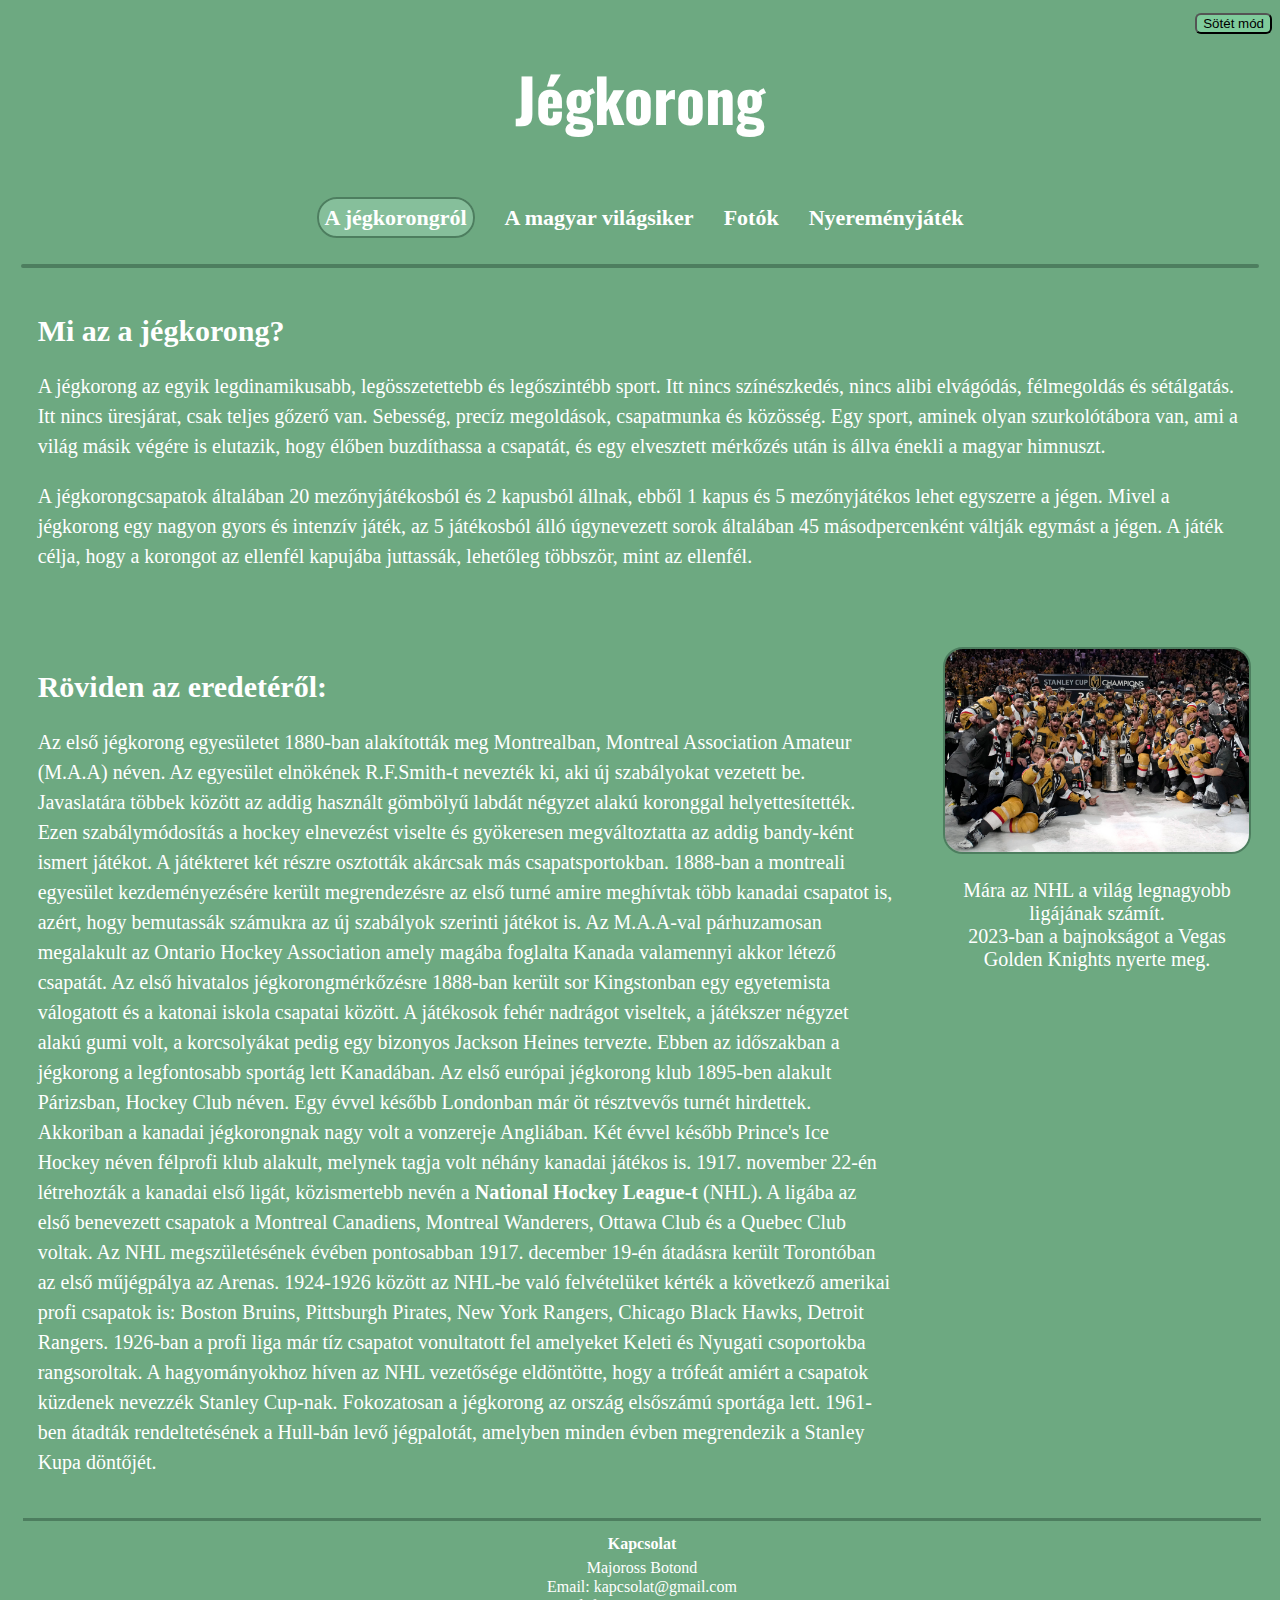
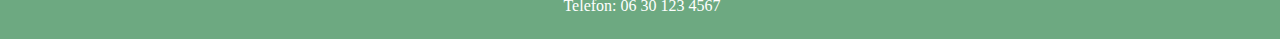
<file: index.html>
<!DOCTYPE html>
<html lang="hu">
<head>
    <meta charset="UTF-8">
    <meta name="author" content="Majoross Botond">
    <meta name="copyright" content="Ismeretterjesztő célra">
    <meta name="description" content="A jégkorong bemutatása">
    <meta name="viewport" content="width=device-width, initial-scale=1.0">
    <link rel="icon" href="kepek/favicon.jpg" type="image/x-icon">
    <link rel="stylesheet" href="style.css">
    <title>Jégkorong</title>
    <script>
        function sotet(){
        document.getElementById("oldal").style.backgroundColor = "black";
        document.getElementById("oldal").style.color = "white";
        }
        </script>
</head>




<body id = "oldal">
    <header>        
        <form><input class="sotetgomb" type="button" onClick="sotet()" value="Sötét mód"></form>
        <h1>Jégkorong</h1>
    </header> 
    <nav class="menu">
        <ul>
            <li><a class="active" href="#">A jégkorongról</a></li>
            <li><a href="siker.html">A magyar világsiker</a></li>
            <li><a href="fotok.html">Fotók</a></li>
            <li><a href="jatek.html">Nyereményjáték</a></li>
        </ul>  
    </nav>
    
    <hr id="valaszto">
    <div class="container">
        <article>
            <h2>Mi az a jégkorong?</h2>
            <p>A jégkorong az egyik legdinamikusabb, legösszetettebb és legőszintébb sport. Itt nincs színészkedés, nincs alibi elvágódás, félmegoldás és sétálgatás. Itt nincs üresjárat, csak teljes gőzerő van. Sebesség, precíz megoldások, csapatmunka és közösség. Egy sport, aminek olyan szurkolótábora van, ami a világ másik végére is elutazik, hogy élőben buzdíthassa a csapatát, és egy elvesztett mérkőzés után is állva énekli a magyar himnuszt.</p>
            
            <p>A jégkorongcsapatok általában 20 mezőnyjátékosból és 2 kapusból állnak, ebből 1 kapus és 5 mezőnyjátékos lehet egyszerre a jégen. Mivel a jégkorong egy nagyon gyors és intenzív játék, az 5 játékosból álló úgynevezett sorok általában 45 másodpercenként váltják egymást a jégen. A játék célja, hogy a korongot az ellenfél kapujába juttassák, lehetőleg többször, mint az ellenfél.</p> <br>
        </article>
        <article class="masodik">
            <h2>Röviden az eredetéről:</h2>
            <p>Az első jégkorong egyesületet 1880-ban alakították meg Montrealban, Montreal Association Amateur (M.A.A) néven. Az egyesület elnökének R.F.Smith-t nevezték ki, aki új szabályokat vezetett be. Javaslatára többek között az addig használt gömbölyű labdát négyzet alakú koronggal helyettesítették. Ezen szabálymódosítás a hockey elnevezést viselte és gyökeresen megváltoztatta az addig bandy-ként ismert játékot. A játékteret két részre osztották akárcsak más csapatsportokban. 1888-ban a montreali egyesület kezdeményezésére került megrendezésre az első turné amire meghívtak több kanadai csapatot is, azért, hogy bemutassák számukra az új szabályok szerinti játékot is. Az M.A.A-val párhuzamosan megalakult az Ontario Hockey Association amely magába foglalta Kanada valamennyi akkor létező csapatát. Az első hivatalos jégkorongmérkőzésre 1888-ban került sor Kingstonban egy egyetemista válogatott és a katonai iskola csapatai között. A játékosok fehér nadrágot viseltek, a játékszer négyzet alakú gumi volt, a korcsolyákat pedig egy bizonyos Jackson Heines tervezte. Ebben az időszakban a jégkorong a legfontosabb sportág lett Kanadában. Az első európai jégkorong klub 1895-ben alakult Párizsban, Hockey Club néven. Egy évvel később Londonban már öt résztvevős turnét hirdettek. Akkoriban a kanadai jégkorongnak nagy volt a vonzereje Angliában. Két évvel később Prince's Ice Hockey néven félprofi klub alakult, melynek tagja volt néhány kanadai játékos is. 1917. november 22-én létrehozták a kanadai első ligát, közismertebb nevén a <strong>National Hockey League-t</strong> (NHL). A ligába az első benevezett csapatok a Montreal Canadiens, Montreal Wanderers, Ottawa Club és a Quebec Club voltak. Az NHL megszületésének évében pontosabban 1917. december 19-én átadásra került Torontóban az első műjégpálya az Arenas. 1924-1926 között az NHL-be való felvételüket kérték a következő amerikai profi csapatok is: Boston Bruins, Pittsburgh Pirates, New York Rangers, Chicago Black Hawks, Detroit Rangers. 1926-ban a profi liga már tíz csapatot vonultatott fel amelyeket Keleti és Nyugati csoportokba rangsoroltak. A hagyományokhoz híven az NHL vezetősége eldöntötte, hogy a trófeát amiért a csapatok küzdenek nevezzék Stanley Cup-nak. Fokozatosan a jégkorong az ország elsőszámú sportága lett. 1961-ben átadták rendeltetésének a Hull-bán levő jégpalotát, amelyben minden évben megrendezik a Stanley Kupa döntőjét.</p>
        </article>
        <aside class="mellek"> 
            <img class="vegas" src="kepek/vegas.jpg" alt="A 2023-as bajnokcsapat (Vegas Golden Knights) csapatképe.">
            <p>Mára az NHL a világ legnagyobb ligájának számít.<br>
                2023-ban a bajnokságot a Vegas Golden Knights nyerte meg.</p>
        </aside>
        <footer>
                <h4>Kapcsolat</h4>       
                <p>Majoross Botond</p>
                <p>Email: kapcsolat@gmail.com</p>
                <p>Telefon: 06 30 123 4567</p>
                
        </footer>
    </div>
</body>
</html>
</file>
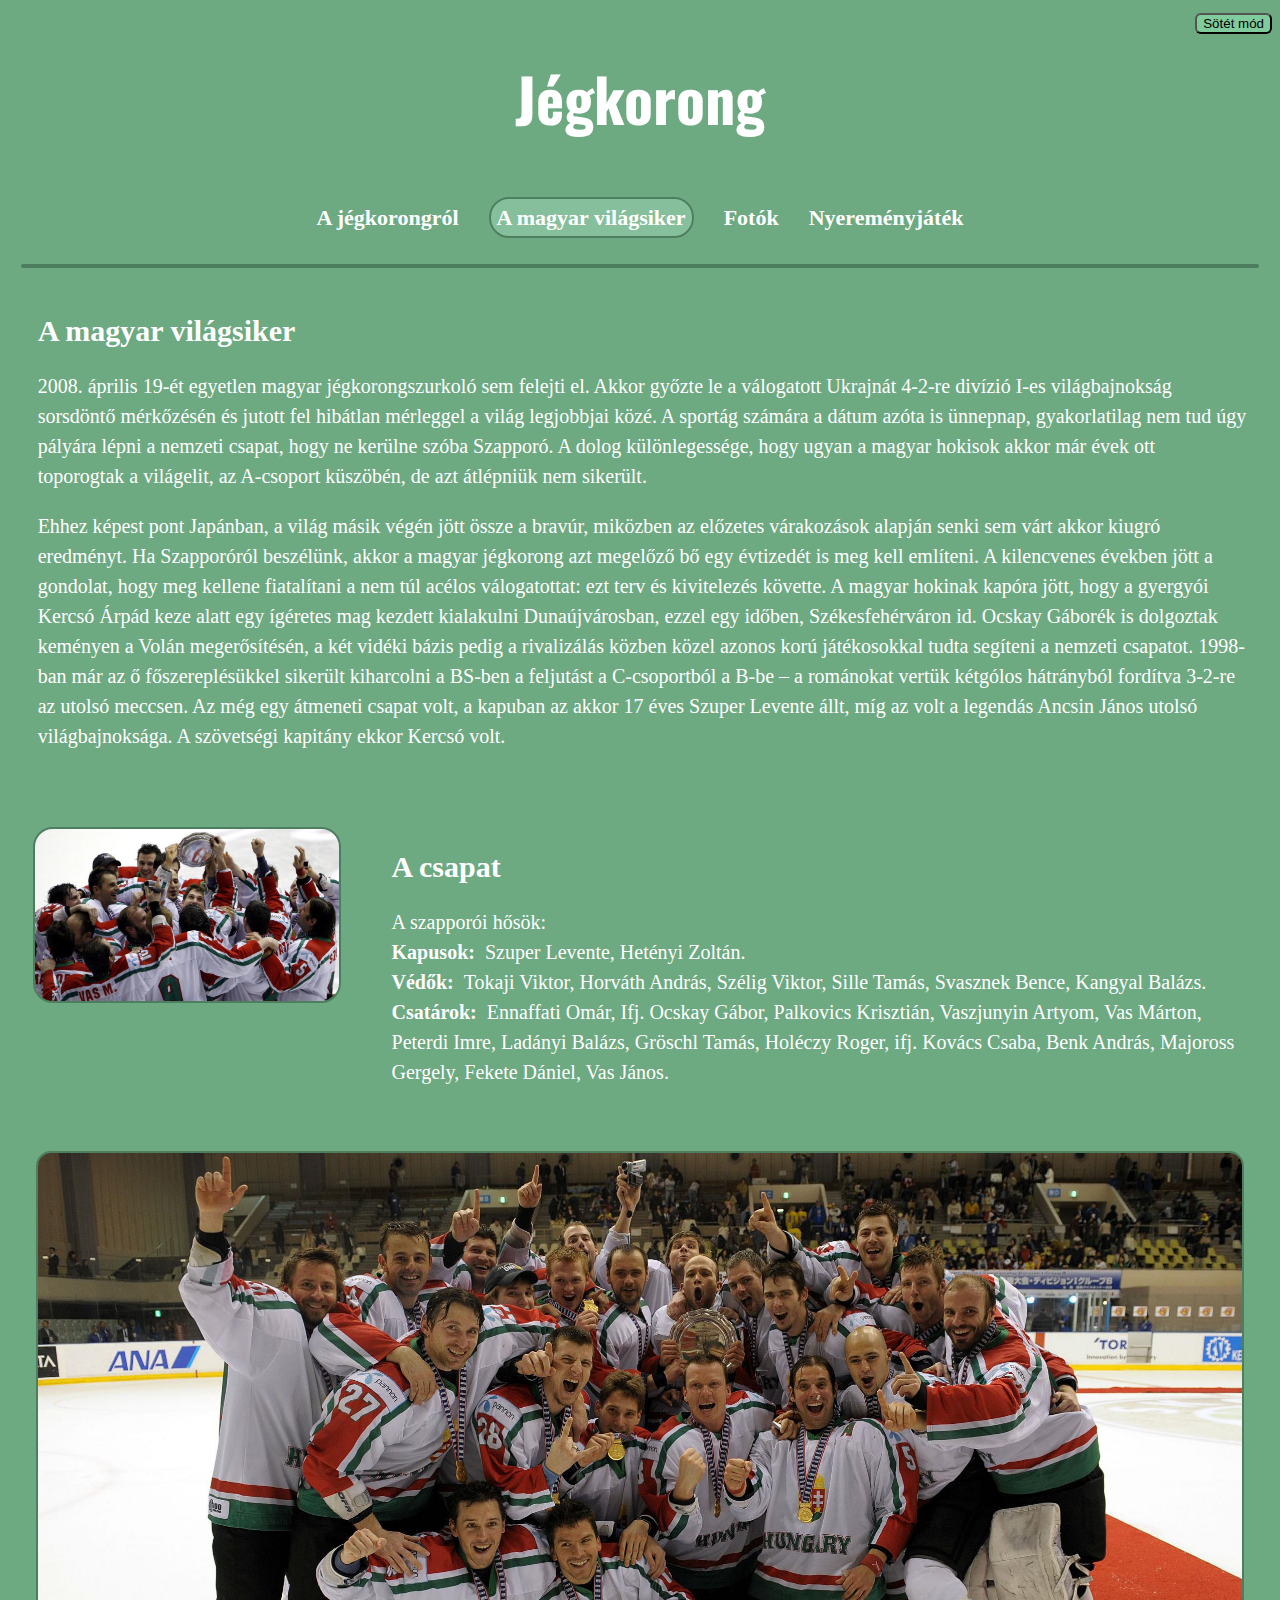
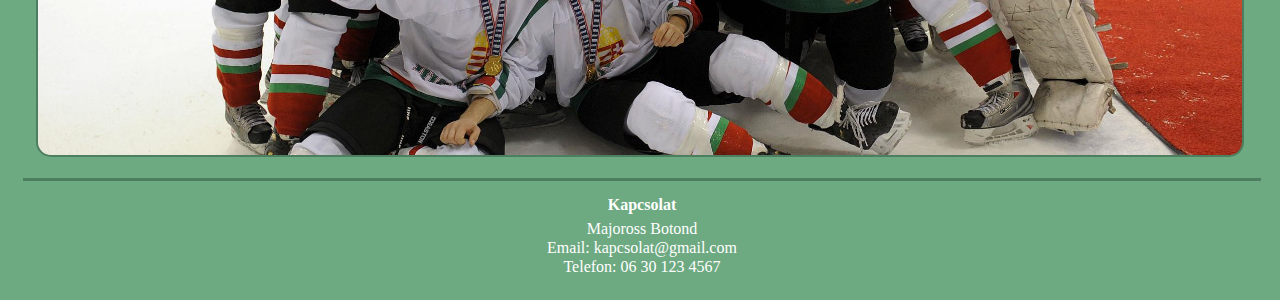
<file: siker.html>
<!DOCTYPE html>
<html lang="hu">
<head>
    <meta charset="UTF-8">
    <meta name="author" content="Majoross Botond">
    <meta name="copyright" content="Ismeretterjesztő célra">
    <meta name="description" content="A jégkorong bemutatása">
    <meta name="viewport" content="width=device-width, initial-scale=1.0">
    <link rel="icon" href="kepek/favicon.jpg" type="image/x-icon">
    <link rel="stylesheet" href="style.css">
    <title>Jégkorong</title>
    <script>
        function sotet(){
        document.getElementById("oldal").style.backgroundColor = "black";
        document.getElementById("oldal").style.color = "white";
        }
        </script>
</head>
<body id = "oldal">
    <header>        
        <form><input class="sotetgomb" type="button" onClick="sotet()" value="Sötét mód"></form>
        <h1>Jégkorong</h1>
    </header>
    <nav class="menu">
        <ul>
            <li><a href="index.html" >A jégkorongról</a></li>
            <li><a class="active" href="#">A magyar világsiker</a></li>
            <li><a href="fotok.html">Fotók</a></li>
            <li><a href="jatek.html">Nyereményjáték</a></li>
        </ul>  
    </nav>
    
    <hr id="valaszto">
    <div class="container">
        <article>
            <h2>A magyar világsiker</h2>
            <p>2008. április 19-ét egyetlen magyar jégkorongszurkoló sem felejti el. Akkor győzte le a válogatott Ukrajnát 4-2-re divízió I-es világbajnokság sorsdöntő mérkőzésén és jutott fel hibátlan mérleggel a világ legjobbjai közé. A sportág számára a dátum azóta is ünnepnap, gyakorlatilag nem tud úgy pályára lépni a nemzeti csapat, hogy ne kerülne szóba Szapporó. A dolog különlegessége, hogy ugyan a magyar hokisok akkor már évek ott toporogtak a világelit, az A-csoport küszöbén, de azt átlépniük nem sikerült.</p>
            
            <p>Ehhez képest pont Japánban, a világ másik végén jött össze a bravúr, miközben az előzetes várakozások alapján senki sem várt akkor kiugró eredményt.
            Ha Szapporóról beszélünk, akkor a magyar jégkorong azt megelőző bő egy évtizedét is meg kell említeni. A kilencvenes években jött a gondolat, hogy meg kellene fiatalítani a nem túl acélos válogatottat: ezt terv és kivitelezés követte. A magyar hokinak kapóra jött, hogy a gyergyói Kercsó Árpád keze alatt egy ígéretes mag kezdett kialakulni Dunaújvárosban, ezzel egy időben, Székesfehérváron id. Ocskay Gáborék is dolgoztak keményen a Volán megerősítésén, a két vidéki bázis pedig a rivalizálás közben közel azonos korú játékosokkal tudta segíteni a nemzeti csapatot. 1998-ban már az ő főszereplésükkel sikerült kiharcolni a BS-ben a feljutást a C-csoportból a B-be – a románokat vertük kétgólos hátrányból fordítva 3-2-re az utolsó meccsen. Az még egy átmeneti csapat volt, a kapuban az akkor 17 éves Szuper Levente állt, míg az volt a legendás Ancsin János utolsó világbajnoksága. A szövetségi kapitány ekkor Kercsó volt.</p> <br>
    </article>
        <aside class="mellek"> 
            <img class="szapporo" src="kepek/szapporo.jpg" alt="A magyar csapat ünneplése.">
        </aside>
        <article class="masodik">
            <h2>A csapat</h2>
            <p>A szapporói hősök:<br>
               <strong>Kapusok: </strong>&nbsp;Szuper Levente, Hetényi Zoltán. <br>
               <strong>Védők: </strong>&nbsp;Tokaji Viktor, Horváth András, Szélig Viktor, Sille Tamás, Svasznek Bence, Kangyal Balázs. <br>
               <strong>Csatárok: </strong>&nbsp;Ennaffati Omár, Ifj. Ocskay Gábor, Palkovics Krisztián, Vaszjunyin Artyom, Vas Márton, Peterdi Imre, Ladányi Balázs, Gröschl Tamás, Holéczy Roger, ifj. Kovács Csaba, Benk András, Majoross Gergely, Fekete Dániel, Vas János.</p>
        </article>
        
        <article class="kep">
            
        </article>
        <article class="cskep">
            <img class="csapatkep" src="kepek/szap.jpg" alt="A szapporói vb utáni csapatkép" title="Csapatkép">
        </article>
        <footer>
                <h4>Kapcsolat</h4>       
                <p>Majoross Botond</p>
                <p>Email: kapcsolat@gmail.com</p>
                <p>Telefon: 06 30 123 4567</p>
                
        </footer>
    </div>
</body>
</html>
</file>
<file: style.css>
* {
    box-sizing: border-box;
    }
@font-face{
    font-family: Sajat;
    src: url(font/Oswald-VariableFont_wght.ttf);
}
.sotetgomb{
    float: right;
    background-color: rgb(127, 203, 155) ;
    border-radius: 6px;
}
.sotetgomb:hover{
    transform: scale(1.15);
    transition: 1s;
}
html{
    padding: 0px;
    margin: 0px;
}
body{ 
    background-color: rgb(109, 169, 129);
    color: white;
    font-size: 20px;
}
.menu ul{
    display: flex;
    justify-content: center; 
    flex-direction: column; 
}

.container{
    display: flex;
    flex-direction: row;
    flex-wrap: wrap;
    justify-content: space-around; 
}

header{
    font-family: Sajat;
    padding-top: 5px;
    text-align: center;
    font-size: 1.5em;
}
#valaszto{
    border: 2px solid rgb(77, 126, 95);
    width: 98%;
    border-radius: 2px;
}
nav{
    padding: 8px;
}
nav ul {
    list-style-type: none;
    text-align: center; 
    margin: 0;
    padding: 0;
}
nav li {
    font-size: 22px;
    font-weight: bold;
    padding: 15px;
}
nav li a {
    text-align: center;
    text-decoration: none;
    color: white;
}
nav ul li a:hover{
    background-color: rgb(207, 207, 207);
    padding: 6px;
    border-radius: 20px;
    transition: .5s;   
}
nav ul li a.active{
    background-color: rgb(134, 191, 155);
    border: 2px solid rgb(77, 126, 95);
    border-radius: 20px;
    padding: 6px;
}
article{
    padding: 5px 15px; 
    line-height: 150%; 
}
aside{
    padding: 5px 10px;
}
.container>* {
    margin: 8px;
    margin-right: 4px;
}
.mellek{
    text-align: center;
}
.vegas{
    width: 100%;
    border: 2px solid rgb(77, 126, 95);
    border-radius: 20px;
}
.vegas:hover{
    transform: scale(1.15);
    transition: 1.3s;   
}
.szapporo{
    width: 100%;
    border: 2px solid rgb(77, 126, 95);
    border-radius: 20px;
}
.szapporo:hover{
    transform: scale(1.20);
    transition: 1.3s;
}
video{
    width: 60%;
    border: 2px solid rgb(77, 126, 95);
    border-radius: 20px;  
    margin-right: 100px;
}

.urlap{
    border: 2px solid black;
    border-radius: 10px;
}
label.error {
    color: #FB3A3A;
    font-weight: bold;
    background-color: white;
     }
.csapatkep{
    width: 100%;
    border-radius: 15px;
    border: 2px solid rgb(77, 126, 95);
}
.cskep{
    margin: auto;
}
footer{
    border-top: 3px solid rgb(77, 126, 95);
    text-align: center;
    font-size: .8em;
    line-height: 3px;
}

@media all and (min-width: 600px) {
    
    nav {
        flex-basis: 95%;
    }
    article{
        flex-basis: 95%;
    }
    article.masodik{
        flex-basis: 95%;
    }
    aside {
        flex-basis: 80%;
    }
    footer{
        flex-basis: 100%;
    }
}

@media all and (min-width: 768px) {
    /*számítógép*/
    .menu ul{
        flex-direction: row;
    }
    article{
        flex-basis: 98%;
    }
    article.masodik{
        flex-basis: 70%;
    }
    aside {
        flex-basis: 26%;
    }
    footer{
        flex-basis: 98%;
    }
}
</file>
